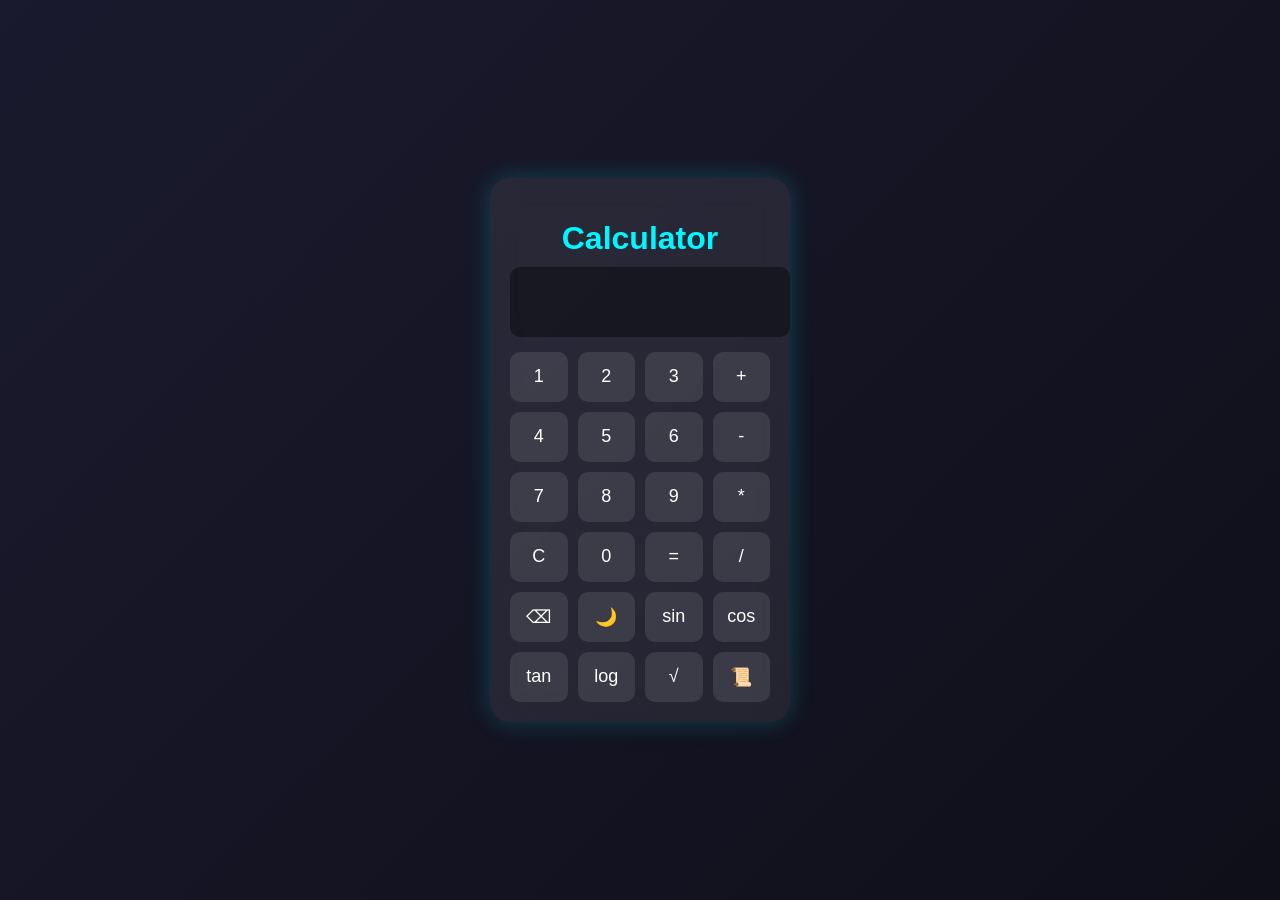
<file: CodeAlpha_tasks/CodeAlpha_Calculator/index.html>
<!DOCTYPE html>
<html>
<head>
    <title>Calculator</title>
    <link rel="stylesheet" href="style.css">
</head>
<body>

<div class="calculator">

    <h1>Calculator</h1>

    <input type="text" id="display" readonly>

    <div class="buttons">

        <button onclick="appendValue('1')">1</button>
        <button onclick="appendValue('2')">2</button>
        <button onclick="appendValue('3')">3</button>
        <button onclick="appendValue('+')">+</button>

        <button onclick="appendValue('4')">4</button>
        <button onclick="appendValue('5')">5</button>
        <button onclick="appendValue('6')">6</button>
        <button onclick="appendValue('-')">-</button>

        <button onclick="appendValue('7')">7</button>
        <button onclick="appendValue('8')">8</button>
        <button onclick="appendValue('9')">9</button>
        <button onclick="appendValue('*')">*</button>

        <button onclick="clearDisplay()">C</button>
        <button onclick="appendValue('0')">0</button>
        <button onclick="calculate()">=</button>
        <button onclick="appendValue('/')">/</button>

        <button onclick="backspace()">⌫</button>
        <button onclick="toggleDark()">🌙</button>

        <button onclick="appendFunction('sin')">sin</button>
        <button onclick="appendFunction('cos')">cos</button>
        <button onclick="appendFunction('tan')">tan</button>

        <button onclick="appendFunction('log')">log</button>
        <button onclick="appendFunction('sqrt')">√</button>

        <button onclick="addToHistory()">📜</button>

    </div>

</div>

<script src="script.js"></script>

</body>
</html>
</file>
<file: CodeAlpha_tasks/CodeAlpha_Calculator/style.css>
body {
    display: flex;
    justify-content: center;
    align-items: center;
    height: 100vh;
    margin: 0;
    font-family: Arial;
    background: linear-gradient(135deg, #1a1a2e, #0f0f1a);
}

.calculator {
    background: rgba(255,255,255,0.08);
    backdrop-filter: blur(15px);
    padding: 20px;
    border-radius: 20px;
    box-shadow: 0 0 25px rgba(0,255,255,0.2);
    width: 260px;
}

h1 {
    text-align: center;
    color: #00f7ff;
    margin-bottom: 10px;
}

#display {
    width: 100%;
    height: 50px;
    font-size: 22px;
    text-align: right;
    padding: 10px;
    border: none;
    border-radius: 10px;
    background: rgba(0,0,0,0.4);
    color: #00f7ff;
    margin-bottom: 15px;
}

.buttons {
    display: grid;
    grid-template-columns: repeat(4, 1fr);
    gap: 10px;
}

button {
    height: 50px;
    border: none;
    border-radius: 10px;
    font-size: 18px;
    cursor: pointer;
    background: rgba(255,255,255,0.1);
    color: white;
    transition: 0.2s;
}

button:hover {
    background: #00f7ff;
    color: black;
    transform: scale(1.05);
}

button:active {
    transform: scale(0.95);
}

.clear {
    background: #ff4d4d;
}

.equal {
    background: #00ff88;
    color: black;
}

/* ✅ FIXED DARK MODE (ONLY ONE CLEAN VERSION) */
body.dark {
    background: #111;
}

body.dark .calculator {
    background: #000;
}

body.dark button {
    background: #333;
    color: white;
}

body.dark #display {
    background: rgba(0,0,0,0.6);
    color: #00f7ff;
}
</file>
